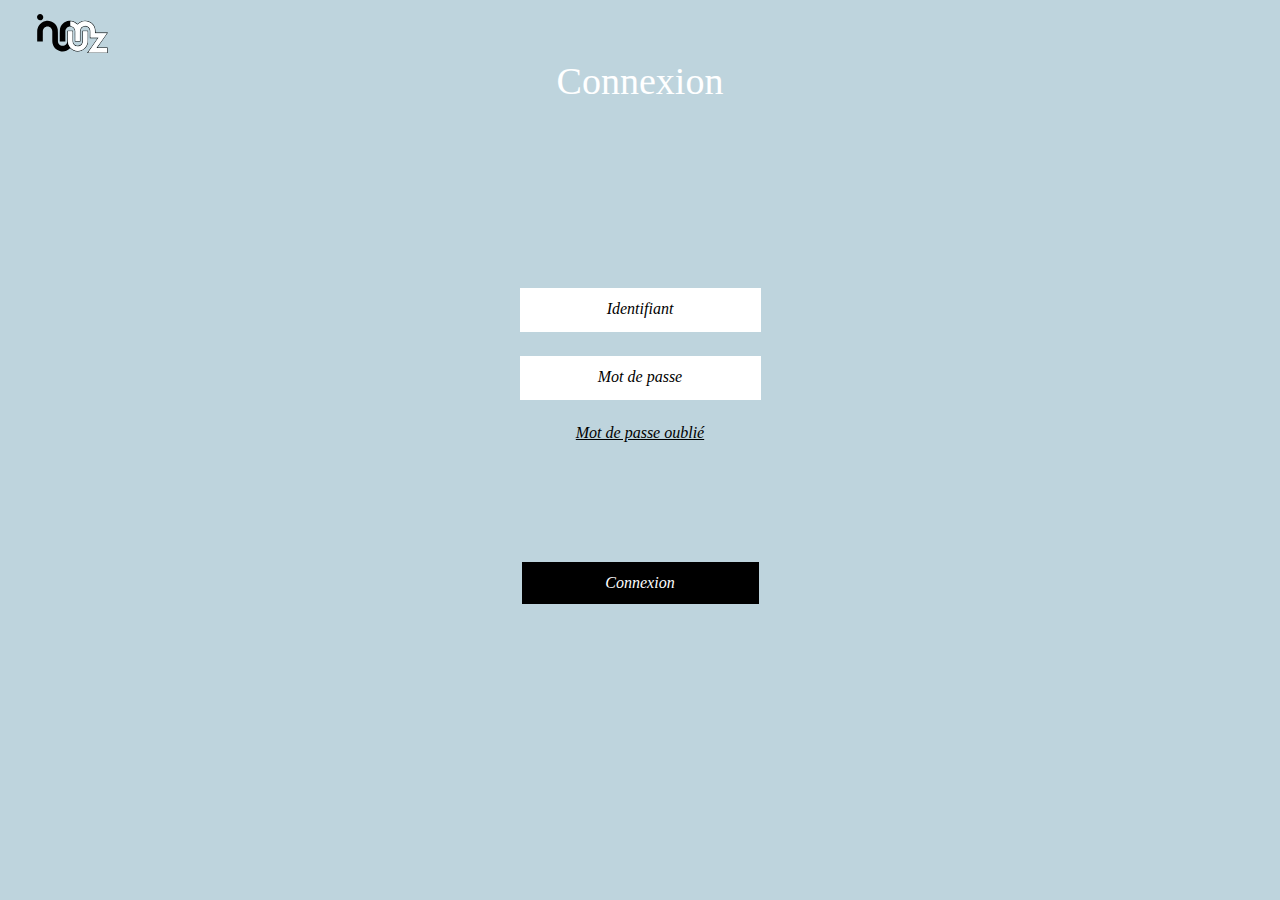
<file: connexion.html>
<!DOCTYPE html>
<html lang="fr">

<head>
    <meta charset="UTF-8">
    <meta http-equiv="X-UA-Compatible" content="IE=edge">
    <meta name="viewport" content="width=device-width, initial-scale=1.0">
    <link rel="stylesheet" href="css/connexion.min.css">
    <title>Inscription</title>
</head>

<body>
    <header>
        <img src="images/logo.svg" alt="">
    </header>
    <main>
        <form class="connexion">
            <h1>Connexion</h1>

            <input type="text" class="identifiant" name="identifiant" placeholder="Identifiant" required>

            <input type="password" class="mot" name="motDePasse" placeholder="Mot de passe" required>

            <a href="reset.html" class="btn1">Mot de passe oublié</a>

            <button  type="submit" class="btn2">Connexion</button>
        </form>
    </main>
</body>

</html>
</file>
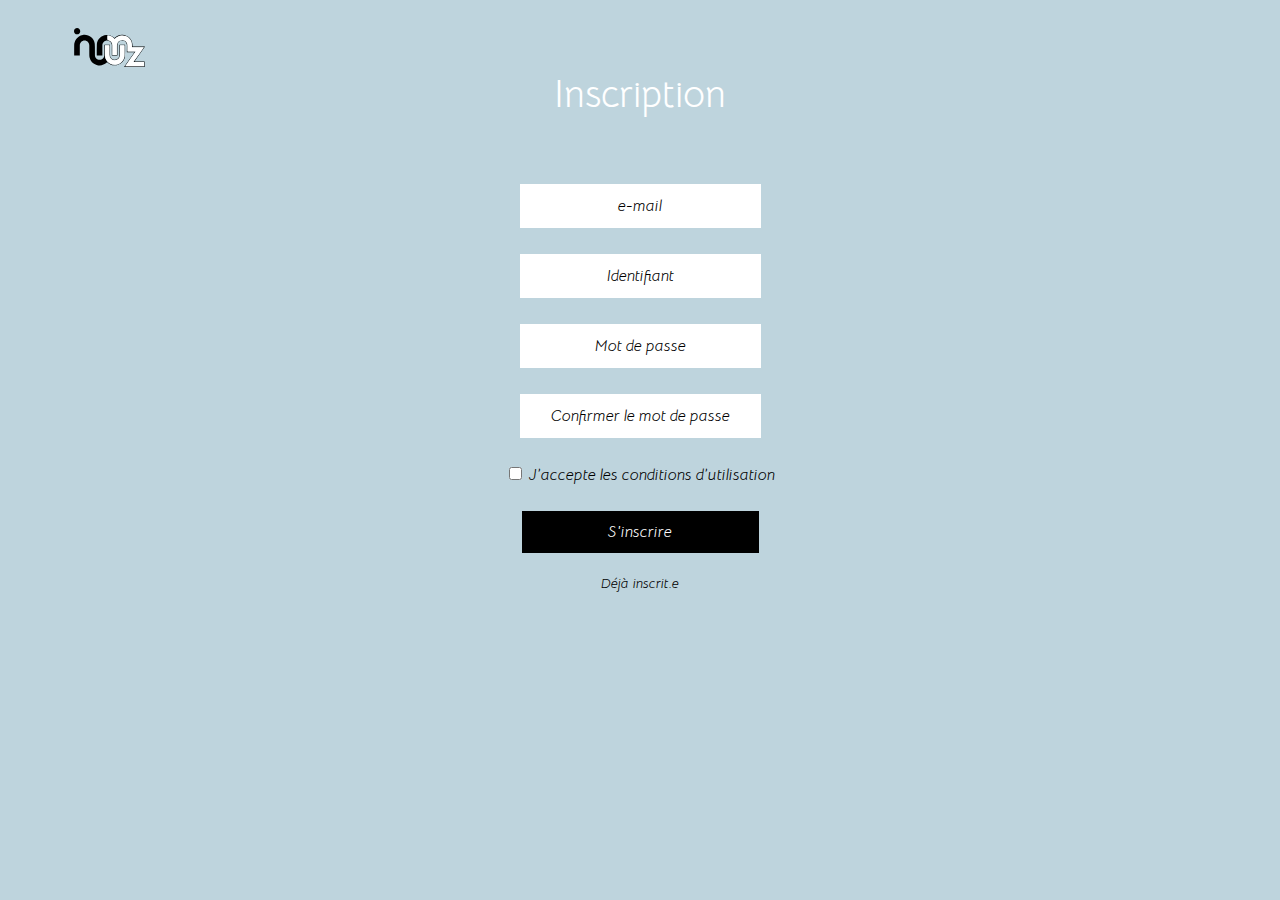
<file: inscription.html>
<!DOCTYPE html>
<html lang="en">
<head>
    <meta charset="UTF-8">
    <meta http-equiv="X-UA-Compatible" content="IE=edge">
    <meta name="viewport" content="width=device-width, initial-scale=1.0">
    <link href="css/style.css" rel="stylesheet">
    <link rel="preconnect" href="https://fonts.googleapis.com">
    <link rel="preconnect" href="https://fonts.gstatic.com" crossorigin>
    <link href="https://fonts.googleapis.com/css2?family=Bellota+Text:wght@400;700&family=DM+Sans&display=swap"
        rel="stylesheet">
    <script src="js/likes.js" defer></script>
    <title>Document</title>
</head>
<body>
    <header class="header inscription">
        <img src="/images/logo.svg" alt="logo">
        <h1>Inscription</h1>
    </header>

    <main class="form">
        <form action="" method="get" class="form-example">
            <div class="form">
                <input type="text" class="placeholder" name="email" id="email" placeholder="e-mail" required>
                <input type="text" class="placeholder" name="identifiant" id="identifiant" placeholder="Identifiant" required>
                <input type="text" class="placeholder" name="motdepasse" id="motdepasse" placeholder="Mot de passe" required>
                <input type="text" class="placeholder" name="confirmationmdp" id="confirmationmdp" placeholder="Confirmer le mot de passe" required>

                <div>
                    <input type="checkbox" id="horns" name="horns" required>
                    <label for="horns">J’accepte les conditions d’utilisation</label>

                </div>
                <input id="submit" type="submit" value="S'inscrire">
            </div>
            <a href="connexion.html">Déjà inscrit.e</a>
          </form>
        
    </main>
    
    
</body>
</html>
</file>
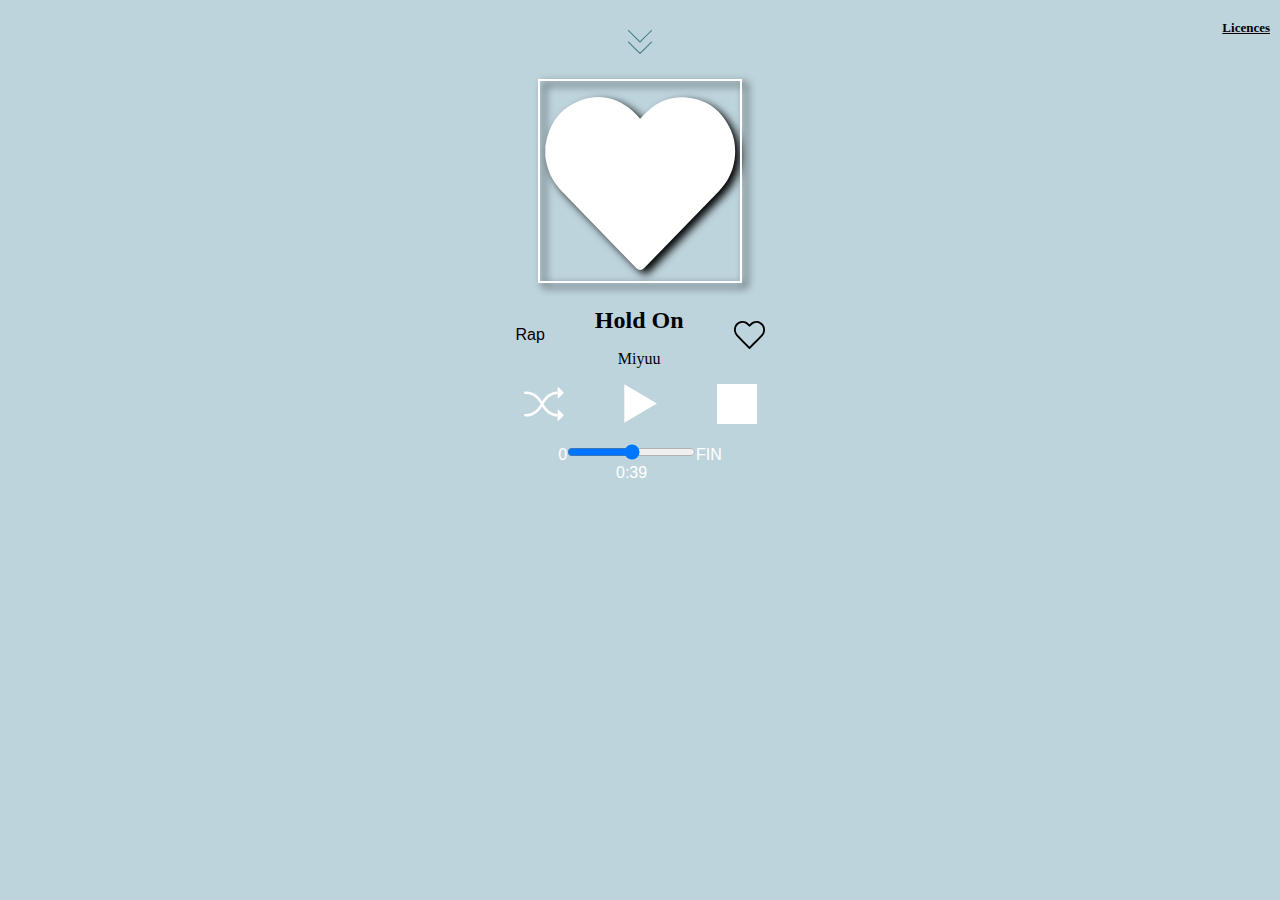
<file: lecteur.html>
<!DOCTYPE html>
<html lang="fr">

<head>
    <meta charset="UTF-8">
    <meta http-equiv="X-UA-Compatible" content="IE=edge">
    <meta name="viewport" content="width=device-width, initial-scale=1.0">
    <link rel="stylesheet" href="css/lecteur.min.css">
    <script src="js/lecteur.js" defer></script>
    <title>Document</title>
</head>

<body>
    <section class="lecteurmini">
        <div>
            <img src="images/lecture.svg" alt="">
            <div>
                <h2>Hold on</h2>
                <p>0:39</p>
            </div>
            <p class="flechehaut">Miyuu</p>
        </div>
        <img src="images/lecture.svg" alt="">
        <div>
            <input type="range" name="" id="">
            <p>2:42</p>
        </div>
    </section>

    <section class="lecteur">
        <img src="images/flechebas.svg" alt="" class="flechebas">
        <a href="#">Licences</a>
        <div>
            <div>
                <img src="images/coeur.svg" alt="">
            </div>
            <div>
                <p>Rap</p>
                <div>
                    <h2>Hold On</h2>
                    <p>Miyuu</p>
                </div>
                <div class="coeurvide"></div>
                <div class="coeurplein"></div>
            </div>
            <div>
                <img src="images/random.svg" alt="" class="random_music">
                <div class="pause_lecture"></div>
                <div class="lecture_pause"></div>
                <img src="images/stop.svg" alt="" class="bouton_stop">
            </div>
            <div>
                <p>0</p>
                <div>
                    <input type="range" name="" id="">
                    <p>0:39</p>
                </div>
                <p>FIN</p>
            </div>
        </div>

    </section>

</body>

</html>
</file>
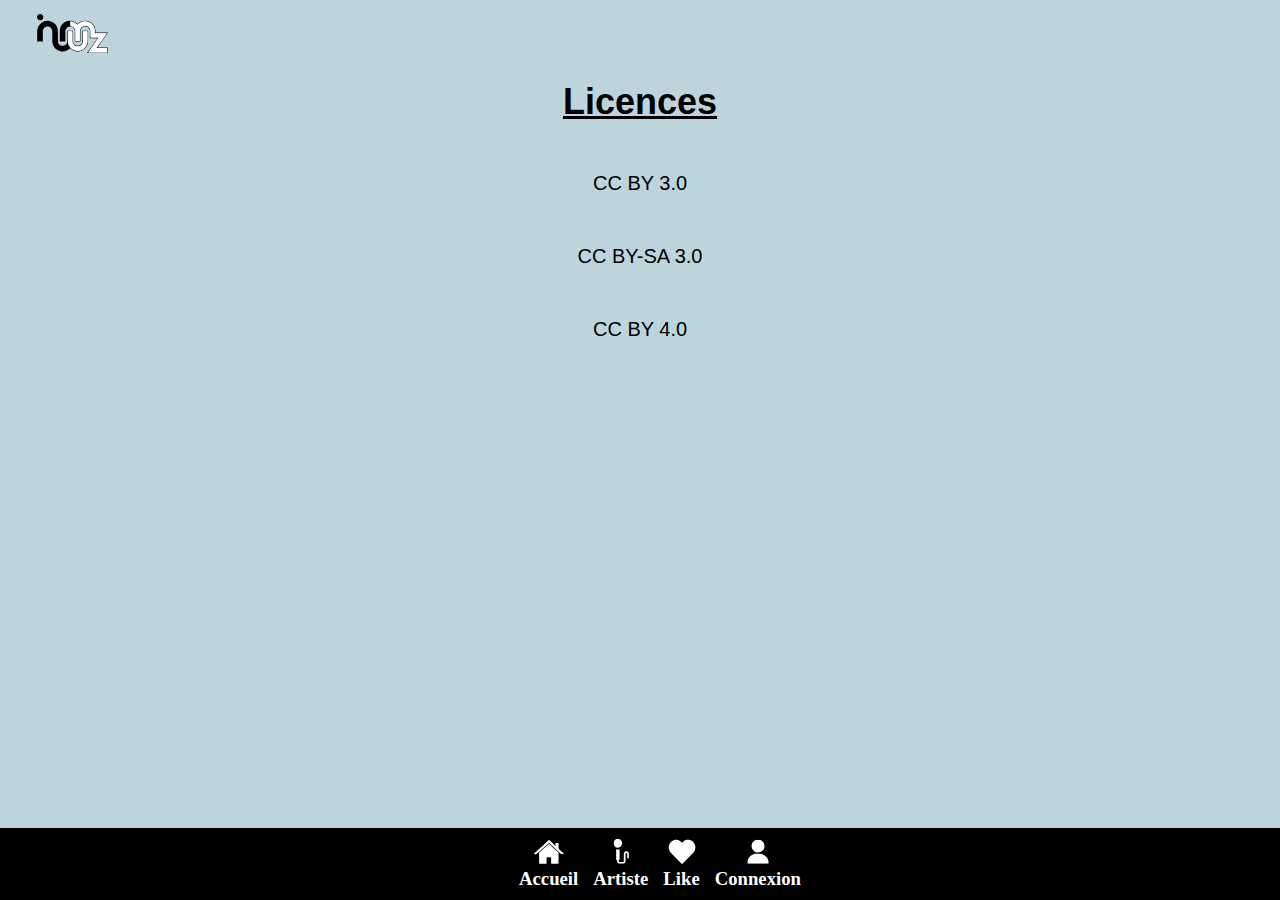
<file: licences.html>
<!DOCTYPE html>
<html lang="en">

<head>
    <meta charset="UTF-8">
    <meta http-equiv="X-UA-Compatible" content="IE=edge">
    <meta name="viewport" content="width=device-width, initial-scale=1.0">
    <link rel="stylesheet" href="css/connexion.min.css">
    <title>Licences</title>
</head>

<body>
    
    <header>
        <img src="images/logo.svg" alt="logo">
    </header>
    <main class="licences">

    <section class="liens">
        <h1>
            Licences
        </h1>
        <a href="https://creativecommons.org/licenses/by/3.0/deed.fr">CC BY 3.0</a>
        <a href="https://creativecommons.org/licenses/by-sa/3.0/deed.fr">CC BY-SA 3.0</a>
        <a href="https://creativecommons.org/licenses/by/4.0/deed.fr">CC BY 4.0</a>
    </section>

    <footer>
        
        <div class="home">
            <img src="images/accueil.svg" alt="Accueil">
            <h3>Accueil</h3>
        </div>

        <div class="chanteur">
            <img src="images/artiste.svg" alt="Artiste">
            <h3>Artiste</h3>
        </div>

        <div class="coeur">
            <img src="images/coeur.svg" alt="Like">
            <h3>Like</h3>
        </div>

        <div class="perso">
            <img src="images/connexion.svg" alt="Connexion">
            <h3>Connexion</h3>
        </div>

    </footer>
</main>
</body>

</html>
</file>
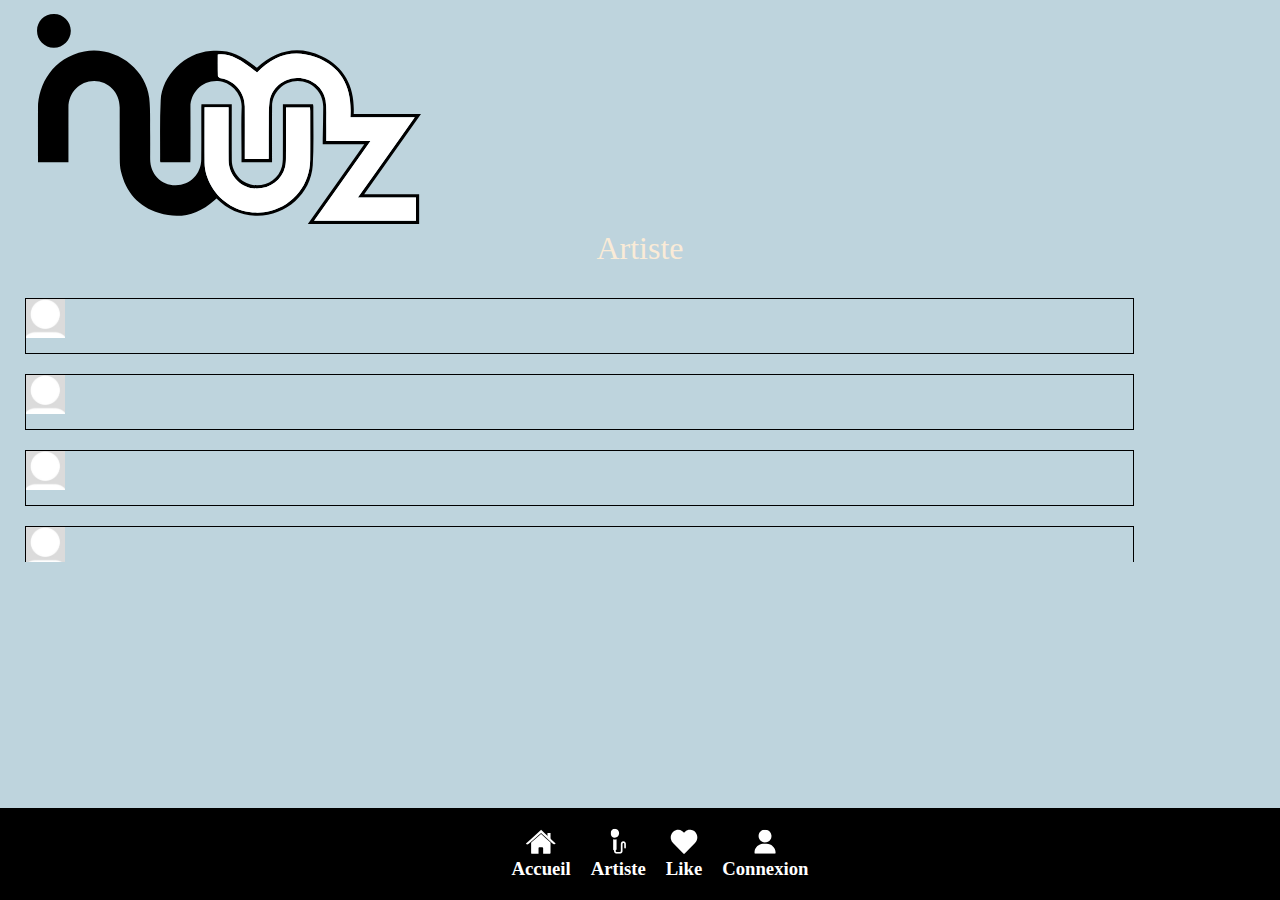
<file: pageartiste.html>
<!DOCTYPE html>
<html lang="fr">
<head>
    <meta charset="UTF-8">
    <meta http-equiv="X-UA-Compatible" content="IE=edge">
    <meta name="viewport" content="width=device-width, initial-scale=1.0">
    <link href="css/bambouzed.css" rel="stylesheet">
    <script src="js/pageartiste.js" defer></script>
    <title>Document</title>
</head>
<body>
    <header>
        <img src="images/logo.svg" alt="logo">
        <h1 class="bambouzed">Artiste</h1>
    </header>
    <main>
        <section class="lapi" >
            <div class="artist-container">
                <div class="artist-scroll">
                  <div class="artist-box ">
                    <img src="images/iconebonhomme.svg" alt="">
                    <span class="artist-name"></span>
                  </div>
                  <div class="artist-box">
                    <img src="images/iconebonhomme.svg" alt="">
                    <span class="artist-name"></span>
                  </div>
                  <div class="artist-box">
                    <img src="images/iconebonhomme.svg" alt="">
                    <span class="artist-name"></span>
                  </div>
                  <div class="artist-box">
                    <img src="images/iconebonhomme.svg" alt="">
                    <span class="artist-name"></span>
                  </div>
                  <div class="artist-box">
                    <img src="images/iconebonhomme.svg" alt="">
                    <span class="artist-name"></span>
                  </div>
                  <div class="artist-box">
                    <img src="images/iconebonhomme.svg" alt="">
                    <span class="artist-name"></span>
                  </div>
                  <div class="artist-box">
                    <img src="images/iconebonhomme.svg" alt="">
                    <span class="artist-name"></span>
                  </div>
                  <div class="artist-box">
                    <img src="images/iconebonhomme.svg" alt="">
                    <span class="artist-name"></span>
                  </div>
                  <div class="artist-box">
                    <img src="images/iconebonhomme.svg" alt="">
                    <span class="artist-name"></span>
                  </div>
                  <!-- Ajoutez plus de div artist-box avec les noms des artistes ici -->
                </div>
              </div>
              
        </section>
        
    </main>
    <footer>
        <div>
            <img src="/images/accueil.svg" alt="Accueil">
            <h3>Accueil</h3>
        </div>
        <div>
            <img src="/images/artiste.svg" alt="Artiste">
            <h3>Artiste</h3>
        </div>
        <div>
            <img src="/images/coeur.svg" alt="Like">
            <h3>Like</h3>
        </div>
        <div>
            <img src="/images/connexion.svg" alt="Connexion">
            <h3>Connexion</h3>
        </div>
    </footer>
</body>
</html>
</file>
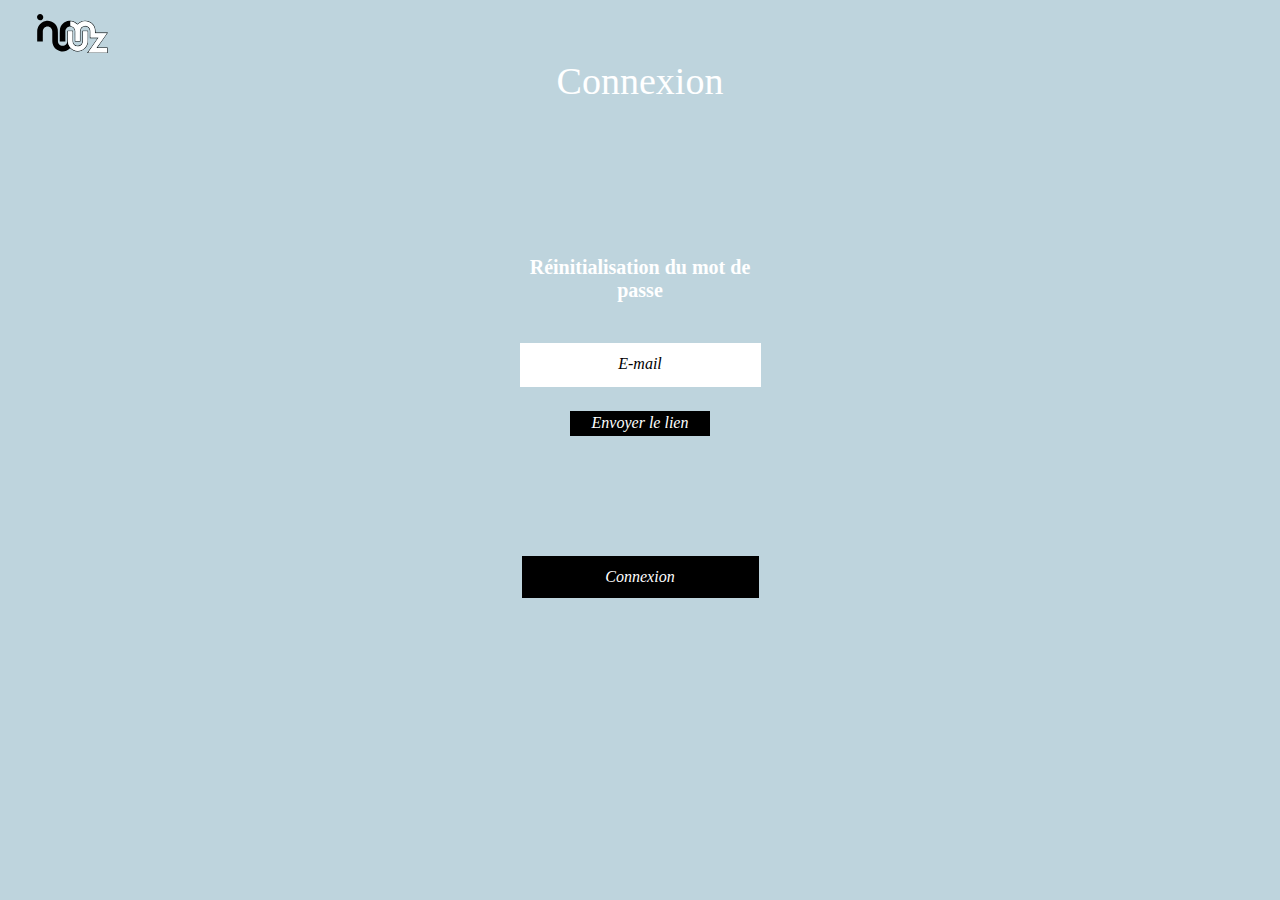
<file: reset.html>
<!DOCTYPE html>
<html lang="en">

<head>
    <meta charset="UTF-8">
    <meta http-equiv="X-UA-Compatible" content="IE=edge">
    <meta name="viewport" content="width=device-width, initial-scale=1.0">
    <link rel="stylesheet" href="css/connexion.min.css">
    <title>Réinitialisation du mot de passe</title>
</head>

<body>

    <body>
        <header>
            <img src="images/logo.svg" alt="">
        </header>
        <main>
            <form class="connexion">
                <h1>Connexion</h1>
                <div class="reset">
                    <h2>Réinitialisation du mot de <br> passe</h2>

                    <input type="email" class="mot" name="motDePasse" placeholder="E-mail" required>

                    <button type="submit" class="btn1">Envoyer le lien</button>

                    <button type="submit" class="btn2">Connexion</button>
                </div>
            </form>
        </main>
    </body>
</body>

</html>
</file>
<file: css/style.css>
@font-face {
  font-family: candara;
  src: url(../candara/candara-font-family/Candara_Bold.ttf) format("truetype");
}
body {
  margin: 0;
  background-color: #BED4DD;
  font-family: "Bellota Text", cursive;
}

header > img {
  width: 71px;
  position: absolute;
  top: 14px;
  left: 37px;
}

.accueil {
  display: none;
}

.a {
  overflow-x: scroll;
  display: flex;
  align-items: center;
  gap: 20px;
  margin-left: 23px;
  margin-right: 0;
}
.a > img {
  width: 122px;
}

.ecoute {
  margin-top: 67px;
}
.ecoute h1 {
  text-align: center;
  font-size: 15px;
  font-family: candara;
  font-weight: bold;
}

.ajout h1 {
  text-align: center;
  font-size: 15px;
  font-family: candara;
  font-weight: bold;
}

footer {
  background-color: black;
  color: white;
  justify-content: center;
  align-items: center;
  text-align: center;
  gap: 15px;
  padding: 10px 20px;
  position: fixed;
  bottom: 0;
  width: 100%;
  font-family: "Bellota Text", cursive;
  font-weight: bold;
  display: none;
  z-index: 12;
}
footer h3 {
  margin-top: 0px;
  margin-bottom: 0px;
}

.inscription {
  background-color: #BED4DD;
}
.inscription h1 {
  font-family: "Bellota Text";
  font-style: normal;
  font-weight: 400;
  font-size: 38px;
  line-height: 48px;
  text-align: center;
  color: #FFFFFF;
  margin: 0px;
  margin-top: 70px;
}
.inscription img {
  width: 71px;
  height: 39px;
  margin-left: 37px;
  margin-top: 14px;
}

main form {
  text-align: center;
}

::-moz-placeholder {
  color: rgb(0, 0, 0);
  text-align: center;
}

::placeholder {
  color: rgb(0, 0, 0);
  text-align: center;
}

.form {
  display: flex;
  flex-direction: column;
  justify-content: center;
  align-items: center;
  text-align: center;
  gap: 26px;
  font-style: italic;
  margin-top: 20px;
}
.form h1 {
  font-family: "Bellota Text";
  font-style: normal;
  font-weight: 400;
  font-size: 38px;
  line-height: 48px;
  text-align: center;
  color: #FFFFFF;
  margin: 20px 0 0 0;
}
.form .wrong {
  color: red;
}
.form .placeholder {
  width: 237px;
  height: 42px;
  font-style: italic;
  font-size: 16px;
  font-family: "Bellota Text";
  font-weight: 400;
  border-style: none;
}
.form #email {
  margin-top: 26px;
}
.form #submit {
  width: 237px;
  height: 42px;
  background-color: black;
  color: white;
  font-style: italic;
  font-size: 16px;
  font-family: "Bellota Text";
  margin-bottom: 20px;
  border-style: none;
  margin-top: 0;
}
.form a {
  font-family: "Bellota Text";
  font-style: italic;
  font-weight: 400;
  font-size: 14px;
  text-decoration: none;
  color: black;
}

.lecteurmini {
  width: 256px;
  background-image: url(../images/lecteurmini.svg);
  background-repeat: no-repeat;
  background-size: 100%;
  padding: 10px;
  font-size: 14px;
  position: fixed;
  bottom: 57px;
  display: none;
}
.lecteurmini > div:first-child {
  display: flex;
  justify-content: center;
  gap: 20px;
  height: 35px;
  width: 200px;
}
.lecteurmini > div:first-child > div {
  text-align: center;
}
.lecteurmini > div:first-child > div > * {
  margin: 10px 0;
}
.lecteurmini > div:first-child > img {
  margin-top: 20px;
  height: 38px;
}
.lecteurmini > div:first-child > p {
  position: relative;
}
.lecteurmini > div:first-child > p::before {
  content: "";
  position: absolute;
  height: 20px;
  width: 20px;
  top: -20px;
  left: 10px;
  background-image: url(../images/flechehaut.svg);
  background-repeat: no-repeat;
}
.lecteurmini > div:last-child {
  margin-top: 15px;
  display: flex;
  align-items: center;
  gap: 10px;
}
.lecteurmini > .lec {
  position: absolute;
  top: 45px;
  right: 20px;
  background-repeat: no-repeat;
  background-size: contain;
  width: 24px;
  height: 24px;
}
.lecteurmini > .lecturemini {
  background-image: url(../images/lecture.svg);
}
.lecteurmini > .pausemini {
  background-image: url(../images/pause.svg);
  display: none;
}

.lecteur {
  font-family: "DM Sans", sans-serif;
  display: none;
  position: absolute;
  top: 0;
  z-index: 10;
  background-color: #BED4DD;
  width: 100vw;
  height: 100vh;
}
.lecteur > img {
  position: relative;
  left: 50%;
  transform: translateX(-50%);
  margin-top: 30px;
  margin-bottom: 20px;
}
.lecteur a {
  position: absolute;
  top: 20px;
  right: 10px;
  font-family: "Bellota Text", cursive;
  font-size: 13px;
  font-weight: 700;
  color: black;
}
.lecteur > div > div:first-child > img {
  height: 180px;
  width: 180px;
  position: relative;
  left: 50%;
  transform: translateX(-50%);
  border: 2px solid #FFFFFF;
  filter: drop-shadow(5px 4px 4px #000000);
}
.lecteur > div > div:nth-child(2) {
  display: flex;
  justify-content: center;
  align-items: center;
  gap: 50px;
}
.lecteur > div > div:nth-child(2) > div {
  text-align: center;
  font-family: "Bellota Text", cursive;
}
.lecteur > div > div:nth-child(2) > div h2 {
  margin-bottom: 10px;
  max-width: 100px;
  font-size: 24px;
}
.lecteur > div > div:nth-child(2) .coeurvide {
  width: 31px;
  height: 28px;
  background-image: url(../images/coeurvide.svg);
  background-repeat: no-repeat;
  background-size: 100%;
}
.lecteur > div > div:nth-child(2) .coeurplein {
  width: 31px;
  height: 28px;
  background-image: url(../images/coeurplein.svg);
  background-repeat: no-repeat;
  background-size: 100%;
  display: none;
}
.lecteur > div > div:nth-child(3) {
  display: flex;
  justify-content: center;
  align-items: center;
  gap: 60px;
}
.lecteur > div > div:nth-child(3) > img {
  height: 40px;
}
.lecteur > div > div:nth-child(3) > div {
  width: 33px;
  height: 40px;
  background-repeat: no-repeat;
  background-size: contain;
}
.lecteur > div > div:nth-child(3) .pause_lecture {
  background-image: url(../images/pauselecteur.svg);
}
.lecteur > div > div:nth-child(3) .lecture_pause {
  background-image: url(../images/pause.svg);
  display: none;
}
.lecteur > div > div:nth-child(4) {
  display: flex;
  justify-content: center;
  align-items: first baseline;
  color: white;
  margin-top: 20px;
}
.lecteur > div > div:nth-child(4) input {
  margin: 0;
}
.lecteur > div > div:nth-child(4) p {
  margin: 0;
  text-align: center;
}

.formulaire_de_connexion {
  display: none;
}

.connexion {
  display: flex;
  flex-direction: column;
  align-items: center;
}
.connexion ::-moz-placeholder {
  font-family: "Bellota Text";
  color: black;
  font-size: 16px;
  font-style: italic;
  text-align: center;
}
.connexion ::placeholder {
  font-family: "Bellota Text";
  color: black;
  font-size: 16px;
  font-style: italic;
  text-align: center;
}
.connexion h1 {
  font-family: "Bellota Text";
  font-style: normal;
  font-weight: 400;
  font-size: 38px;
  line-height: 48px;
  text-align: center;
  color: #FFFFFF;
  margin: 50px 0 0 0;
}
.connexion .identifiant {
  margin-top: 130px;
  width: 237px;
  height: 42px;
  border: none;
}
.connexion .mot {
  margin: 24px 0 24px;
  width: 237px;
  height: 42px;
  border: none;
}
.connexion .btn1 {
  color: black;
  font-family: "Bellota Text";
  font-size: 16px;
  font-style: italic;
  border: none;
  background-color: #BED4DD;
  margin-bottom: 120px;
}
.connexion .btn2 {
  font-family: "Bellota Text";
  font-size: 16px;
  font-style: italic;
  color: white;
  background-color: black;
  border: none;
  width: 237px;
  height: 42px;
}

.favoris {
  display: none;
  margin-top: 75px;
}
.favoris .truc_favoris {
  width: 270px;
  height: 55px;
  border: 1px solid black;
  margin: auto;
  display: flex;
  align-items: center;
  justify-content: space-around;
  margin-top: 20px;
}
.favoris .truc_favoris p {
  margin: 0;
}
.favoris .truc_favoris > div:first-of-type {
  width: 150px;
}
.favoris .truc_favoris > p {
  margin-top: 20px;
}
.favoris .truc_favoris > img {
  width: 40px;
  height: 40px;
}
.favoris .truc_favoris > div:last-child {
  display: flex;
  flex-direction: column;
  align-items: end;
}
.favoris .truc_favoris > div:last-child > img {
  width: 30px;
  height: 30px;
}

.artistes {
  display: none;
  margin-top: 75px;
}
.artistes .un_artiste {
  width: 270px;
  height: 55px;
  border: 1px solid black;
  margin: auto;
  margin-top: 20px;
  display: flex;
  align-items: center;
}
.artistes .un_artiste p, .artistes .un_artiste img {
  margin: 10px;
}
.artistes .un_artiste img {
  width: 40px;
  height: 40px;
}

.dn {
  display: none;
}

.un_petit_artiste {
  display: none;
  margin-top: 75px;
}
.un_petit_artiste .l_artiste {
  background-color: #000000;
  width: 300px;
  color: white;
  display: flex;
  align-items: center;
  margin: auto;
}
.un_petit_artiste .l_artiste div {
  margin: 5px;
}
.un_petit_artiste .l_artiste p {
  margin: 0;
  font-size: 13px;
}
.un_petit_artiste .l_artiste p:first-child {
  font-size: 14px;
}
.un_petit_artiste .l_artiste img {
  width: 60px;
  height: 60px;
  margin: 5px;
}
.un_petit_artiste .les_chansons {
  width: 270px;
  height: 55px;
  border: 1px solid black;
  margin: auto;
  display: flex;
  align-items: center;
  justify-content: space-around;
  margin-top: 20px;
}
.un_petit_artiste .les_chansons > img, .un_petit_artiste .les_chansons > div {
  margin: 5px;
}
.un_petit_artiste .les_chansons p {
  margin: 0;
}
.un_petit_artiste .les_chansons > div:first-of-type {
  width: 150px;
}
.un_petit_artiste .les_chansons > p {
  margin-top: 20px;
}
.un_petit_artiste .les_chansons > img {
  width: 40px;
  height: 40px;
}
.un_petit_artiste .les_chansons > div:last-child {
  display: flex;
  flex-direction: column;
  align-items: end;
}
.un_petit_artiste .les_chansons > div:last-child > img {
  width: 30px;
  height: 30px;
}/*# sourceMappingURL=style.css.map */
</file>
<file: css/bambouzed.css>
body {
  margin: 0;
  background-color: #BED4DD;
}

header > img {
  margin-top: 14px;
  margin-left: 37px;
  width: 30%;
}

.a {
  overflow-x: scroll;
  display: flex;
  align-items: center;
  gap: 20px;
  margin-left: 23px;
  margin-right: 0;
}
.a > img {
  width: 120px;
}

.ecoute h1 {
  font-size: 15px;
  /* font-family: 0; */
}

.ajout h1 {
  font-size: 15px;
  /* font-family: 0; */
}

footer {
  background-color: black;
  color: white;
  display: flex;
  justify-content: center;
  align-items: center;
  text-align: center;
  gap: 20px;
  padding: 20px;
  position: absolute;
  bottom: 0;
  width: 100%;
}
footer h3 {
  margin-top: 0px;
  margin-bottom: 0px;
}

main form {
  text-align: center;
}

::-moz-placeholder {
  color: rgb(0, 0, 0);
  text-align: center;
}

::placeholder {
  color: rgb(0, 0, 0);
  text-align: center;
}

.bambouzed {
  color: antiquewhite;
  text-align: center;
  font-family: "Bellota Text";
  font-style: normal;
  font-weight: 400;
  font-size: 32px;
  line-height: 40px;
  text-align: center;
  margin: 0px;
  margin-bottom: 30px;
}

.artist-container {
  height: 264px;
  overflow-y: scroll;
  margin-left: 25px;
  margin-right: 25px;
}

.artist-scroll {
  display: flex;
  flex-direction: column;
}

.artist-box {
  width: 90%;
  border: solid black 1px;
  background-color: transparent;
  margin-bottom: 20px;
  height: 54px;
}

section .artist-container .artist-name {
  font-weight: bold;
  font-family: "Bellota Text";
  font-style: normal;
  font-weight: 400;
}/*# sourceMappingURL=bambouzed.css.map */
</file>
<file: css/connexion.min.css>
body{margin:0;background-color:#bed4dd}header>img{margin-top:14px;margin-left:37px;width:71px}.connexion{display:flex;flex-direction:column;align-items:center}.connexion ::-moz-placeholder{font-family:"Bellota Text";color:#000;font-size:16px;font-style:italic;text-align:center}.connexion ::placeholder{font-family:"Bellota Text";color:#000;font-size:16px;font-style:italic;text-align:center}.connexion h1{font-family:"Bellota Text";font-style:normal;font-weight:400;font-size:38px;line-height:48px;text-align:center;color:#fff;margin:0px}.connexion .identifiant{margin-top:183px;width:237px;height:42px;border:none}.connexion .mot{margin:24px 0 24px;width:237px;height:42px;border:none}.connexion .btn1{color:#000;font-family:"Bellota Text";font-size:16px;font-style:italic;border:none;background-color:#bed4dd;margin-bottom:120px}.connexion .btn2{font-family:"Bellota Text";font-size:16px;font-style:italic;color:#fff;background-color:#000;border:none;width:237px;height:42px}.reset{display:flex;flex-direction:column;align-items:center;margin-top:135px}.reset h2{font-family:"Bellota Text" sans-serif;font-size:20px;color:#fff;text-align:center}.reset .btn1{width:140px;height:25px;background-color:#000;color:#fff}.licences .liens{display:flex;flex-direction:column;text-align:center}.licences .liens h1{font-family:"Bellota Text",sans-serif;font-size:36px;text-decoration:underline}.licences .liens a{font-family:"Bellota Text",sans-serif;font-size:20px;text-decoration:none;color:#000;margin:25px}.licences footer{background-color:#000;color:#fff;display:flex;justify-content:center;align-items:center;text-align:center;gap:15px;padding:10px 20px;position:absolute;bottom:0;width:100%;font-family:"Bellota Text",cursive;font-weight:bold}.licences footer h3{margin-top:0px;margin-bottom:0px}/*# sourceMappingURL=connexion.min.css.map */
</file>
<file: css/lecteur.min.css>
body{margin:0;background-color:#bed4dd}.lecteurmini{width:256px;background-image:url(../images/lecteurmini.svg);background-repeat:no-repeat;background-size:100%;padding:10px;font-size:14px;position:fixed;bottom:75px;display:none}.lecteurmini>div:first-child{display:flex;justify-content:center;gap:20px;height:35px;width:200px}.lecteurmini>div:first-child>div{text-align:center}.lecteurmini>div:first-child>div>*{margin:10px 0}.lecteurmini>div:first-child>img{margin-top:20px;height:38px}.lecteurmini>div:first-child>p{position:relative}.lecteurmini>div:first-child>p::before{content:"";position:absolute;height:20px;width:20px;top:-20px;left:10px;background-image:url(../images/flechehaut.svg);background-repeat:no-repeat}.lecteurmini>div:last-child{margin-top:15px;display:flex;align-items:center;gap:10px}.lecteurmini>img{position:absolute;top:45px;right:20px}.lecteur{font-family:"DM Sans",sans-serif}.lecteur>img{position:relative;left:50%;transform:translateX(-50%);margin-top:30px;margin-bottom:20px}.lecteur a{position:absolute;top:20px;right:10px;font-family:"Bellota Text",cursive;font-size:13px;font-weight:700;color:#000}.lecteur>div>div:first-child>img{height:200px;width:200px;position:relative;left:50%;transform:translateX(-50%);border:2px solid #fff;filter:drop-shadow(5px 4px 4px #000000)}.lecteur>div>div:nth-child(2){display:flex;justify-content:center;align-items:center;gap:50px}.lecteur>div>div:nth-child(2)>div{text-align:center;font-family:"Bellota Text",cursive}.lecteur>div>div:nth-child(2)>div h2{margin-bottom:10px}.lecteur>div>div:nth-child(2) .coeurvide{width:31px;height:28px;background-image:url(../images/coeurvide.svg);background-repeat:no-repeat;background-size:100%}.lecteur>div>div:nth-child(2) .coeurplein{width:31px;height:28px;background-image:url(../images/coeurplein.svg);background-repeat:no-repeat;background-size:100%;display:none}.lecteur>div>div:nth-child(3){display:flex;justify-content:center;align-items:center;gap:60px}.lecteur>div>div:nth-child(3)>img{height:40px}.lecteur>div>div:nth-child(3)>div{width:33px;height:40px;background-repeat:no-repeat;background-size:contain}.lecteur>div>div:nth-child(3) .pause_lecture{background-image:url(../images/pauselecteur.svg)}.lecteur>div>div:nth-child(3) .lecture_pause{background-image:url(../images/pause.svg);display:none}.lecteur>div>div:nth-child(4){display:flex;justify-content:center;align-items:first baseline;color:#fff;margin-top:20px}.lecteur>div>div:nth-child(4) input{margin:0}.lecteur>div>div:nth-child(4) p{margin:0;text-align:center}/*# sourceMappingURL=lecteur.min.css.map */
</file>
